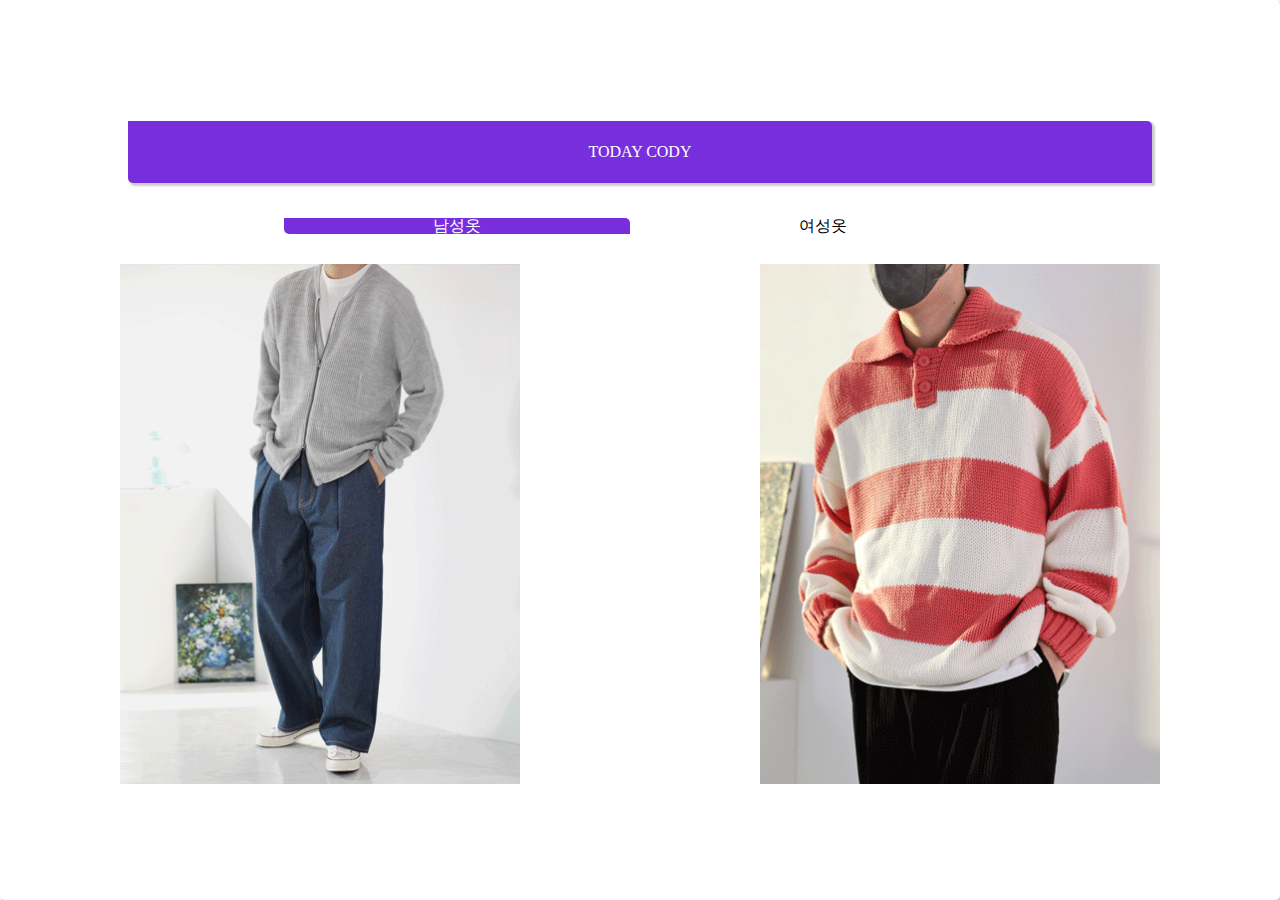
<file: codyPage.html>
<!DOCTYPE html>
<html lang="ko">

<head>
    <meta charset="UTF-8">
    <meta http-equiv="X-UA-Compatible" content="IE=edge">
    <meta name="viewport" content="width=device-width, initial-scale=1.0">
    <link rel="stylesheet" href="https://cdnjs.cloudflare.com/ajax/libs/font-awesome/6.3.0/css/all.min.css">
    <link rel="stylesheet" href="./css/reset.css">
    <link rel="stylesheet" href="./css/slick.css">
    <link rel="stylesheet" href="./css/codyPage.css">
    <title>Document</title>
    <script src="./js/jquery-1.12.4.min.js"></script>
    <script src="./js/slick.min.js"></script>
</head>

<body>

    <!-- 
        오늘의 추천 의상
        온도별로 3개 + (우산여부+@) 추천하기

     -->
    <!-- <a href="https://kr.freepik.com/free-vector/large-set-of-clothes-for-men-and-women-fashion-icons-vector-illustration_10704987.htm#query=%EC%98%B7&position=8&from_view=keyword&track=sph">작가 macrovector</a> 출처 Freepik -->

    <div class="wrap">
        <h3>TODAY CODY</h3>
        <div class="clothBunrew">
            <ul>
                <li class="manCloth on">남성옷</li>
                <li class="girlCloth">여성옷</li>
            </ul>
        </div>

        <div class="man_slide on">
            <ul class="slide_group">
                <li class="slide slide1">
                    <div class="text"></div>
                    <div class="clothes">
                        <div class="introimg1 introimg"></div>
                    </div>
                </li>
                <li class="slide slide2">
                    <div class="text"></div>
                    <div class="clothes">
                        <div class="introimg2 introimg"></div>
                    </div>
                </li>
                <li class="slide slide3">
                    <div class="text"></div>
                    <div class="clothes">
                        <div class="introimg3 introimg"></div>
                    </div>
                </li>
                <li class="slide slide4">
                    <div class="text"></div>
                    <div class="clothes">
                        <div class="introimg4 introimg"></div>
                    </div>
                </li>
                <li class="slide slide5">
                    <div class="text"></div>
                    <div class="clothes">
                        <div class="introimg5 introimg"></div>
                    </div>
                </li>
                <li class="slide slide6">
                    <div class="text"></div>
                    <div class="clothes">
                        <div class="introimg6 introimg"></div>
                    </div>
                </li>
                <li class="slide slide7">
                    <div class="text"></div>
                    <div class="clothes">
                        <div class="introimg7 introimg"></div>
                    </div>
                </li>
                <li class="slide slide8">
                    <div class="text"></div>
                    <div class="clothes">
                        <div class="introimg8 introimg"></div>
                    </div>
                </li>
            </ul>
        </div>

    </div>

    <script type="module">



        $(".introimg1").css("background-image", "url(./img/clothes/9.gif)");
        $(".introimg2").css("background-image", "url(./img/clothes/3.gif)");
        $(".introimg3").css("background-image", "url(./img/clothes/4.gif)");
        $(".introimg4").css("background-image", "url(./img/clothes/5.gif)");
        $(".introimg5").css("background-image", "url(./img/clothes/6.gif)");
        $(".introimg6").css("background-image", "url(./img/clothes/7.gif)");
        $(".introimg7").css("background-image", "url(./img/clothes/1.gif)");
        $(".introimg8").css("background-image", "url(./img/clothes/5.gif)");


        //  클릭시 의상
        $('.clothBunrew ul li.manCloth').on('click', function () {
            $(this).addClass('on').siblings().removeClass('on');
            $('.man_slide').addClass('on');
            $('.girl_slide').removeClass('on')

            $(".introimg1").css("background-image", "url(./img/clothes/9.gif)");
            $(".introimg2").css("background-image", "url(./img/clothes/3.gif)");
            $(".introimg3").css("background-image", "url(./img/clothes/4.gif)");
            $(".introimg4").css("background-image", "url(./img/clothes/5.gif)");
            $(".introimg5").css("background-image", "url(./img/clothes/6.gif)");
            $(".introimg6").css("background-image", "url(./img/clothes/7.gif)");
            $(".introimg7").css("background-image", "url(./img/clothes/1.gif)");
            $(".introimg8").css("background-image", "url(./img/clothes/5.gif)");

        })


        $('.clothBunrew ul li.girlCloth').on('click', function () {
            $(this).addClass('on').siblings().removeClass('on');
            $('.girl_slide').addClass('on');
            $('.man_slide').removeClass('on')

            $(".introimg1").css("background-image", "url(./img/clothes/14.gif)");
            $(".introimg2").css("background-image", "url(./img/clothes/15.gif)");
            $(".introimg3").css("background-image", "url(./img/clothes/16.gif)");
            $(".introimg4").css("background-image", "url(./img/clothes/17.gif)");
            $(".introimg5").css("background-image", "url(./img/clothes/18.gif)");
            $(".introimg6").css("background-image", "url(./img/clothes/19.gif)");
            $(".introimg7").css("background-image", "url(./img/clothes/20.gif)");
            $(".introimg8").css("background-image", "url(./img/clothes/21.gif)");
        })


    </script>
    <script type="module" src="./js/clothPath.js"></script>
</body>

</html>
</file>
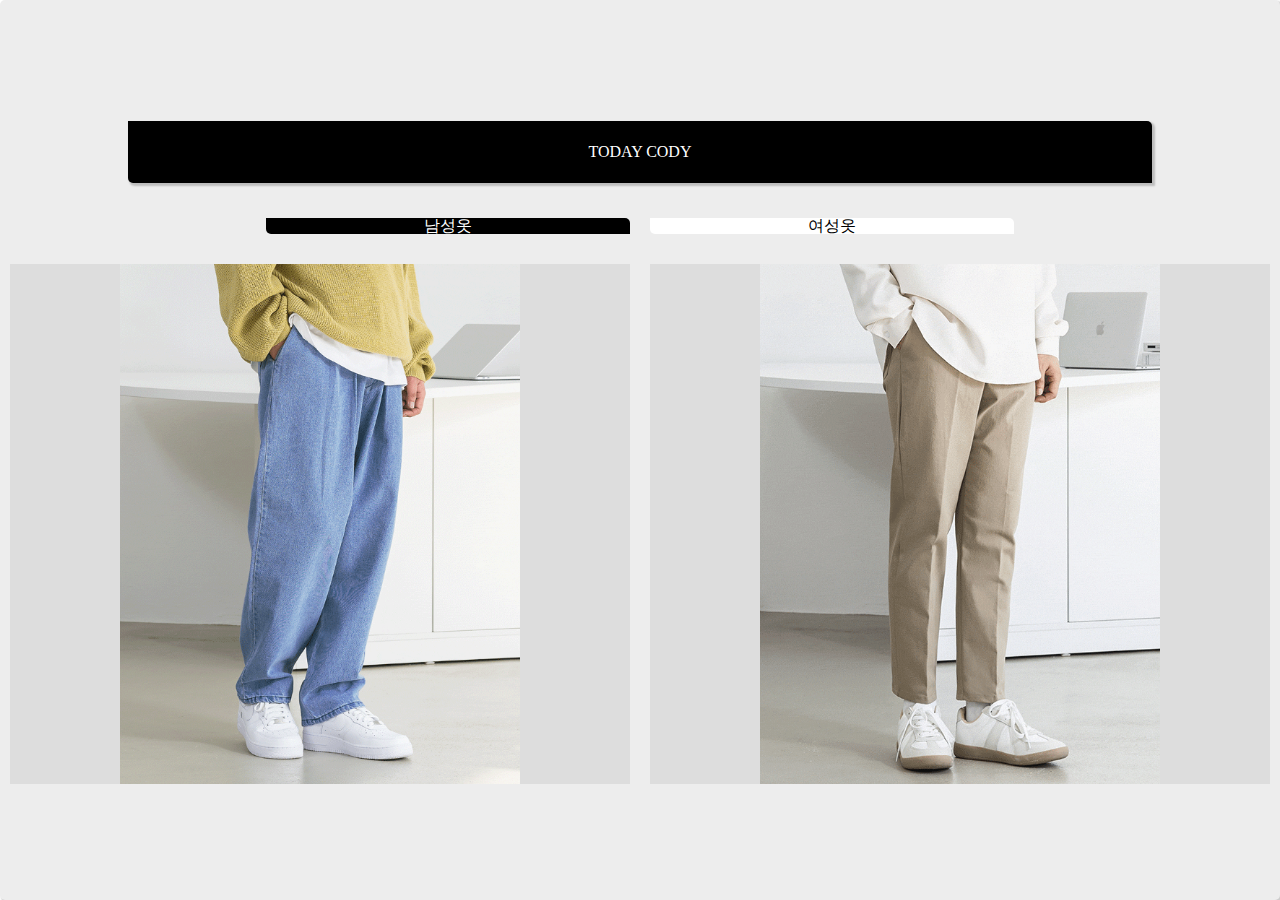
<file: codyPage2.html>
<!DOCTYPE html>
<html lang="ko">

<head>
    <meta charset="UTF-8">
    <meta http-equiv="X-UA-Compatible" content="IE=edge">
    <meta name="viewport" content="width=device-width, initial-scale=1.0">
    <link rel="stylesheet" href="https://cdnjs.cloudflare.com/ajax/libs/font-awesome/6.3.0/css/all.min.css">
    <link rel="stylesheet" href="./css/reset.css">
    <link rel="stylesheet" href="./css/slick.css">
    <link rel="stylesheet" href="./css/codyPage.css">
    <title>Document</title>
    <script src="./js/jquery-1.12.4.min.js"></script>
    <script src="./js/slick.min.js"></script>
    <style>
        .wrap {
            background: #ddd;
        }

        .wrap>div>ul li .clothes {
            display: flex;
            justify-content: center;
            background-color: #ddd;
        }
    </style>

</head>

<body>

    <!-- 
        오늘의 추천 의상
        온도별로 3개 + (우산여부+@) 추천하기

     -->
    <!-- <a href="https://kr.freepik.com/free-vector/large-set-of-clothes-for-men-and-women-fashion-icons-vector-illustration_10704987.htm#query=%EC%98%B7&position=8&from_view=keyword&track=sph">작가 macrovector</a> 출처 Freepik -->

    <div class="wrap" style="background-color: #ededed">
        <h3 class="page2_h3">TODAY CODY</h3>
        <div class="clothBunrew">
            <ul>
                <li class="manCloth page2_span on" >남성옷</li>
                <li class="girlCloth page2_span">여성옷</li>
            </ul>
        </div>

        <div class="man_slide on">
            <ul class="slide_group">
                <li class="slide slide1">
                    <div class="text"></div>
                    <div class="clothes">
                        <div class="introimg1 introimg"></div>
                    </div>
                </li>
                <li class="slide slide2">
                    <div class="text"></div>
                    <div class="clothes">
                        <div class="introimg2 introimg"></div>
                    </div>
                </li>
                <li class="slide slide3">
                    <div class="text"></div>
                    <div class="clothes">
                        <div class="introimg3 introimg"></div>
                    </div>
                </li>
                <li class="slide slide4">
                    <div class="text"></div>
                    <div class="clothes">
                        <div class="introimg4 introimg"></div>
                    </div>
                </li>
                <li class="slide slide5">
                    <div class="text"></div>
                    <div class="clothes">
                        <div class="introimg5 introimg"></div>
                    </div>
                </li>
                <li class="slide slide6">
                    <div class="text"></div>
                    <div class="clothes">
                        <div class="introimg6 introimg"></div>
                    </div>
                </li>
                <li class="slide slide7">
                    <div class="text"></div>
                    <div class="clothes">
                        <div class="introimg7 introimg"></div>
                    </div>
                </li>
                <li class="slide slide8">
                    <div class="text"></div>
                    <div class="clothes">
                        <div class="introimg8 introimg"></div>
                    </div>
                </li>
            </ul>
        </div>

    </div>

    <script type="module">

        $(".introimg1").css("background-image", "url(./img/clothes/rainM1.gif)");
        $(".introimg2").css("background-image", "url(./img/clothes/rainM2.gif)");
        $(".introimg3").css("background-image", "url(./img/clothes/rainM3.gif)");
        $(".introimg4").css("background-image", "url(./img/clothes/rainM4.gif)");
        $(".introimg5").css("background-image", "url(./img/clothes/rainM5.gif)");
        $(".introimg6").css("background-image", "url(./img/clothes/rainM6.gif)");
        $(".introimg7").css("background-image", "url(./img/clothes/rainM7.gif)");
        $(".introimg8").css("background-image", "url(./img/clothes/rainM8.gif)");

        //  클릭시 의상
        $('.clothBunrew ul li.manCloth').on('click', function () {
            $(this).addClass('on').siblings().removeClass('on');
            $('.man_slide').addClass('on');
            $('.girl_slide').removeClass('on')

            $(".introimg1").css("background-image", "url(./img/clothes/rainM1.gif)");
            $(".introimg2").css("background-image", "url(./img/clothes/rainM2.gif)");
            $(".introimg3").css("background-image", "url(./img/clothes/rainM3.gif)");
            $(".introimg4").css("background-image", "url(./img/clothes/rainM4.gif)");
            $(".introimg5").css("background-image", "url(./img/clothes/rainM5.gif)");
            $(".introimg6").css("background-image", "url(./img/clothes/rainM6.gif)");
            $(".introimg7").css("background-image", "url(./img/clothes/rainM7.gif)");
            $(".introimg8").css("background-image", "url(./img/clothes/rainM8.gif)");

        })

        $('.clothBunrew ul li.girlCloth').on('click', function () {
            $(this).addClass('on').siblings().removeClass('on');
            $('.girl_slide').addClass('on');
            $('.man_slide').removeClass('on')

            // 비올떄 의상
            $(".introimg1").css("background-image", "url(./img/clothes/rain1.gif)");
            $(".introimg2").css("background-image", "url(./img/clothes/rain9.gif)");
            $(".introimg3").css("background-image", "url(./img/clothes/rain3.gif)");
            $(".introimg4").css("background-image", "url(./img/clothes/rain4.gif)");
            $(".introimg5").css("background-image", "url(./img/clothes/rain5.gif)");
            $(".introimg6").css("background-image", "url(./img/clothes/rain6.gif)");
            $(".introimg7").css("background-image", "url(./img/clothes/rain7.gif)");
            $(".introimg8").css("background-image", "url(./img/clothes/rain10.gif)");
        })

    </script>
    <script type="module" src="./js/clothPath.js"></script>
</body>

</html>
</file>
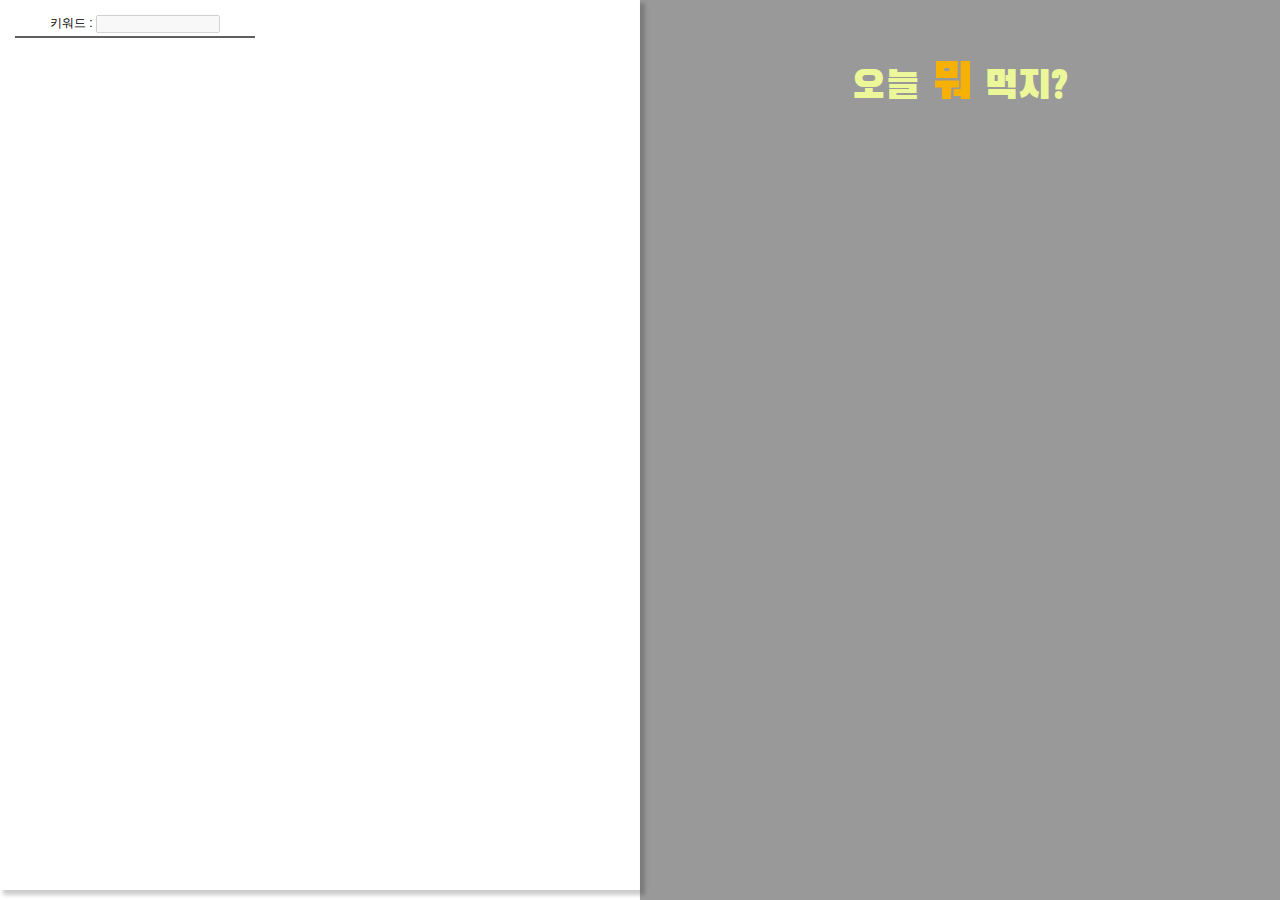
<file: foodPage.html>
<!DOCTYPE html>
<html lang="ko">
<head>
    <meta charset="UTF-8">
    <meta http-equiv="X-UA-Compatible" content="IE=edge">
    <meta name="viewport" content="width=device-width, initial-scale=1.0">
    <link rel="stylesheet" href="https://cdnjs.cloudflare.com/ajax/libs/font-awesome/6.3.0/css/all.min.css">
    <link rel="stylesheet" href="./css/slick.css">
    <link rel="stylesheet" href="./css/reset.css">
    <link rel="stylesheet" href="./css/foodPage.css">
    <link rel="stylesheet" href="./css/foodMap.css">
    <link rel="stylesheet" href="./css/rwdfoodPage.css">
    <title>Document</title>
    <script src="./js/jquery-1.12.4.min.js"></script>
    <script src="./js/slick.min.js"></script>
</head>
<body>
    <!-- 
            Clear       Cloud       Rain
             냉면       칼국수     두부김치
             치킨         짬뽕      부침개
             햄버거       국밥       우동          
            해물탕        부대찌개   삼겹살 
     -->
     <!-- <a href="https://kr.freepik.com/free-vector/food-critic-abstract-illustration_20770429.htm#query=%EC%9D%8C%EC%8B%9D%20%EC%B6%94%EC%B2%9C&position=1&from_view=search&track=ais">작가 vectorjuice</a> 출처 Freepik -->

     <div class="wrap">
        <h3>오늘 <span>뭐</span> 먹지?</h3>
        <div class="slide_outer">
            <div class="slide_group">
                <div class="slide slide1"></div>
                <div class="slide slide2"></div>
                <div class="slide slide3"></div>
                <div class="slide slide4"></div>
                <div class="slide slide5"></div>
            </div>
            <div class="slide_group">
                <div class="slide slide1"></div>
                <div class="slide slide2"></div>
                <div class="slide slide3"></div>
                <div class="slide slide4"></div>
                <div class="slide slide5"></div>
            </div>
            <div class="slide_group">
                <div class="slide slide1"></div>
                <div class="slide slide2"></div>
                <div class="slide slide3"></div>
                <div class="slide slide4"></div>
                <div class="slide slide5"></div>
            </div>
        </div>
     </div>
    
     <div class="map_wrap">
        <div id="map"></div>
    
        <div id="menu_wrap" class="bg_white">
            <div class="option">
                <div>
                    <form onsubmit="searchPlaces(); return false;" id="food_map">
                        키워드 : <input type="text" value="" id="keyword" size="15" disabled> 
                    </form>
                </div>
            </div>
            <hr>
            <ul id="placesList"></ul>
            <div id="pagination"></div>
        </div>
    </div>


     <script type="text/javascript" src="//dapi.kakao.com/v2/maps/sdk.js?appkey=a5ebc956a3759fbda56548584f8140dc&libraries=services"></script>
     <script src="./js/foodPage.js"></script>
     <script type="module" src="./js/foodMap.js"></script>
     <script type="module" src="./js/foodPath.js"></script>
     <script type="module">
        import rand from './js/rand.js'
        import refFood from './js/refFood.js'
        import searchPlaces from './js/foodMap.js'
        

        let testType = rand(1, 3);
        console.log(testType);
        refFood(testType);

        var keymenu = ""

        $('.slide').on('click', function(){
            keymenu = $(this).attr("data-menu")
            console.log(keymenu)
            searchPlaces(keymenu)
            $('.wrap h3 span').text(keymenu)
        })
    </script>
</body>
</html>
</file>
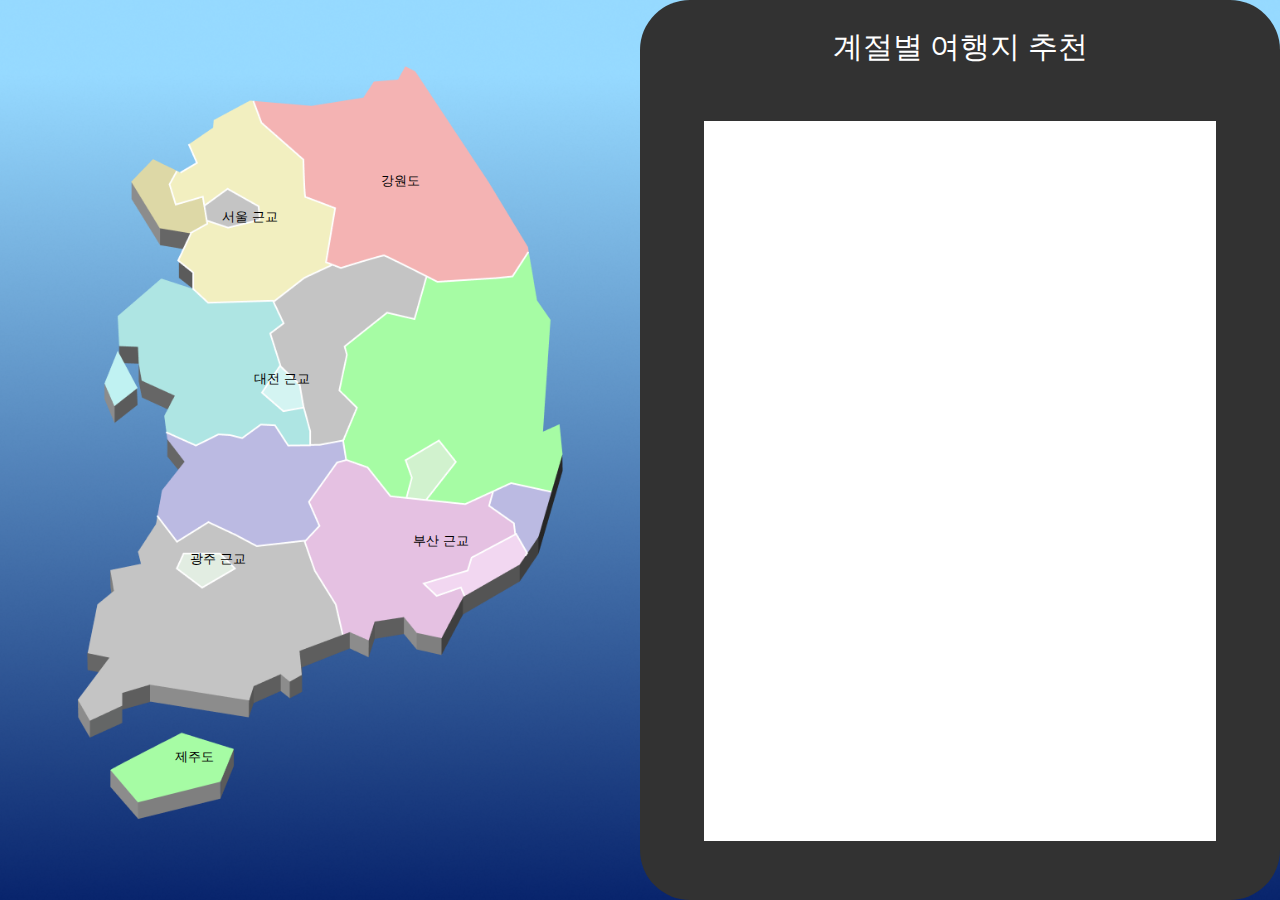
<file: travel.html>
<!DOCTYPE html>
<html lang="ko">
<head>
    <meta charset="UTF-8">
    <meta http-equiv="X-UA-Compatible" content="IE=edge">
    <meta name="viewport" content="width=device-width, initial-scale=1.0">
    <title>여행지 추천</title>
    <link rel="stylesheet" href="https://cdnjs.cloudflare.com/ajax/libs/font-awesome/6.3.0/css/all.min.css">
    <link rel="stylesheet" href="./css/reset.css">
    <link rel="stylesheet" href="./css/travel.css">
    <link rel="stylesheet" href="./css/travelrwd.css">
    <link rel="stylesheet" href="./css/slick.css">
    <script src="./js/jquery-1.12.4.min.js"></script>
    <script src="./js/slick.min.js"></script>

    
</head>
<body>
    <!-- 
        봄 3월~5월                 3월20일~4월10일 벚꽃
        여름 6월~8월 산 바다 계곡
        가을 9월~11월 단풍
        겨울 12월~2월 설경
    -->

    <section id="section">
            <div id="map">
                <div class="btnBox">
                    <button type="button" id="seoul">서울 근교</button>
                    <button type="button" id="busan">부산 근교</button>
                    <button type="button" id="gangwon">강원도</button>
                    <button type="button" id="daejeon">대전 근교</button>
                    <button type="button" id="gwangju">광주 근교</button>
                    <button type="button" id="jeju">제주도</button>
                </div>
            </div>
            <div id="contBox">
                <h2 class="title">계절별 여행지 추천</h2>
                <button type="button" id="close">닫기</button>
                <div class="imgBox">
                    <!-- <div id="arrow"></div> -->
                    <div class="img img1">
                        <p class="spring seoul">서울<br><br>남산</p>
                        <p class="spring busan">부산<br><br>온천천</p>
                        <p class="spring gangwon">강원도<br><br>강릉 경포대</p>
                        <p class="spring daejeon">대전<br><br>오월드</p>
                        <p class="spring gwangju">광주<br><br>국립 박물관</p>
                        <p class="spring jeju">제주<br><br>휴애리 자연 생활 공원</p>

                        <p class="summer seoul"></p>
                        <p class="summer busan">부산<br><br>해운대</p>
                        <p class="summer gangwon"></p>
                        <p class="summer daejeon"></p>
                        <p class="summer gwangju"></p>
                        <p class="summer jeju"></p>

                        <p class="fall seoul"></p>
                        <p class="fall busan"></p>
                        <p class="fall gangwon"></p>
                        <p class="fall daejeon"></p>
                        <p class="fall gwangju"></p>
                        <p class="fall jeju"></p>

                        <p class="winter seoul"></p>
                        <p class="winter busan"></p>
                        <p class="winter gangwon"></p>
                        <p class="winter daejeon"></p>
                        <p class="winter gwangju"></p>
                        <p class="winter jeju"></p>
                    </div>
                    <div class="img img2">
                        <p class="spring seoul">서울<br><br>석촌 호수</p>
                        <p class="spring busan">부산<br><br>을숙도 생태 공원</p>
                        <p class="spring gangwon">강원도<br><br>반곡역</p>
                        <p class="spring daejeon">세종<br><br>중앙 공원</p>
                        <p class="spring gwangju">나주<br><br>빛가람 호수 공원</p>
                        <p class="spring jeju">제주<br><br>휴애리 동백 정원</p>

                        <p class="summer seoul"></p>
                        <p class="summer busan"></p>
                        <p class="summer gangwon"></p>
                        <p class="summer daejeon"></p>
                        <p class="summer gwangju"></p>
                        <p class="summer jeju"></p>
                        
                        <p class="fall seoul"></p>
                        <p class="fall busan"></p>
                        <p class="fall gangwon"></p>
                        <p class="fall daejeon"></p>
                        <p class="fall gwangju"></p>
                        <p class="fall jeju"></p>

                        <p class="winter seoul"></p>
                        <p class="winter busan"></p>
                        <p class="winter gangwon"></p>
                        <p class="winter daejeon"></p>
                        <p class="winter gwangju"></p>
                        <p class="winter jeju"></p>
                    </div>
                    <div class="img img3">
                        <p class="spring seoul">서울<br><br>경희대학교</p>
                        <p class="spring busan">포항<br><br>영일대 호수 공원</p>
                        <p class="spring gangwon">강원도<br><br>삼척 맹방</p>
                        <p class="spring daejeon">공주<br><br>한옥 마을</p>
                        <p class="spring gwangju">광주<br><br>어린이 공원</p>
                        <p class="spring jeju">제주<br><br>산방산 유채꽃밭</p>

                        <p class="summer seoul"></p>
                        <p class="summer busan"></p>
                        <p class="summer gangwon"></p>
                        <p class="summer daejeon"></p>
                        <p class="summer gwangju"></p>
                        <p class="summer jeju"></p>

                        <p class="fall seoul"></p>
                        <p class="fall busan"></p>
                        <p class="fall gangwon"></p>
                        <p class="fall daejeon"></p>
                        <p class="fall gwangju"></p>
                        <p class="fall jeju"></p>

                        <p class="winter seoul"></p>
                        <p class="winter busan"></p>
                        <p class="winter gangwon"></p>
                        <p class="winter daejeon"></p>
                        <p class="winter gwangju"></p>
                        <p class="winter jeju"></p>
                    </div>
                    <div class="img img4">
                        <p class="spring seoul">인천<br><br>대공원</p>
                        <p class="spring busan">대구<br><br>지저동 벚꽃 터널</p>
                        <p class="spring gangwon">강원도<br><br>속초 설악산</p>
                        <p class="spring daejeon">전주<br><br>동물원</p>
                        <p class="spring gwangju">남원<br><br>광한루</p>
                        <p class="spring jeju">제주<br><br>걸매 생태 공원</p>

                        <p class="summer seoul"></p>
                        <p class="summer busan"></p>
                        <p class="summer gangwon"></p>
                        <p class="summer daejeon"></p>
                        <p class="summer gwangju"></p>
                        <p class="summer jeju"></p>

                        <p class="fall seoul"></p>
                        <p class="fall busan"></p>
                        <p class="fall gangwon"></p>
                        <p class="fall daejeon"></p>
                        <p class="fall gwangju"></p>
                        <p class="fall jeju"></p>

                        <p class="winter seoul"></p>
                        <p class="winter busan"></p>
                        <p class="winter gangwon"></p>
                        <p class="winter daejeon"></p>
                        <p class="winter gwangju"></p>
                        <p class="winter jeju"></p>
                    </div>
                    <div class="img img5">
                        <p class="spring seoul">인천<br><br>수봉 공원</p>
                        <p class="spring busan">대구<br><br>이월드</p>
                        <p class="spring gangwon">강원도<br><br>춘천댐</p>
                        <p class="spring daejeon">전주<br><br>완산 공원</p>
                        <p class="spring gwangju">장성<br><br>호수변길</p>
                        <p class="spring jeju">제주<br><br>칠십리 공원</p>

                        <p class="summer seoul"></p>
                        <p class="summer busan"></p>
                        <p class="summer gangwon"></p>
                        <p class="summer daejeon"></p>
                        <p class="summer gwangju"></p>
                        <p class="summer jeju"></p>

                        <p class="fall seoul"></p>
                        <p class="fall busan"></p>
                        <p class="fall gangwon"></p>
                        <p class="fall daejeon"></p>
                        <p class="fall gwangju"></p>
                        <p class="fall jeju"></p>

                        <p class="winter seoul"></p>
                        <p class="winter busan"></p>
                        <p class="winter gangwon"></p>
                        <p class="winter daejeon"></p>
                        <p class="winter gwangju"></p>
                        <p class="winter jeju"></p>
                    </div>
                    <div class="img img6">
                        <p class="spring seoul">수원<br><br>만석 공원</p>
                        <p class="spring busan">울산<br><br>무거천</p>
                        <p class="spring gangwon">강원도<br><br>영월 연당원</p>
                        <p class="spring daejeon">전주<br><br>아중 호수</p>
                        <p class="spring gwangju">장성<br><br>유채꽃밭</p>
                        <p class="spring jeju">제주<br><br>한림 공원</p>

                        <p class="summer seoul"></p>
                        <p class="summer busan"></p>
                        <p class="summer gangwon"></p>
                        <p class="summer daejeon"></p>
                        <p class="summer gwangju"></p>
                        <p class="summer jeju"></p>

                        <p class="fall seoul"></p>
                        <p class="fall busan"></p>
                        <p class="fall gangwon"></p>
                        <p class="fall daejeon"></p>
                        <p class="fall gwangju"></p>
                        <p class="fall jeju"></p>

                        <p class="winter seoul"></p>
                        <p class="winter busan"></p>
                        <p class="winter gangwon"></p>
                        <p class="winter daejeon"></p>
                        <p class="winter gwangju"></p>
                        <p class="winter jeju"></p>
                    </div>
                </div>
            </div>
    </section>
    <script type="module" src="./js/travel.js"></script>
</body>
</html>
</file>
<file: css/codyPage.css>
@charset "utf-8";
body {
    color:#fff;
    position: relative;
}

/* body::before{
    content: "";
    opacity: 0.2;
    position: absolute;
    top: 0px;
    left: 0px;
    background-color: #000;
    z-index:-1
} */

.wrap {
    height: 100%;
    display: flex;
    flex-direction: column;
    justify-content: center;
    background: #fff;
    box-shadow: 2px 2px 2px 1px rgb(0 0 0 / 20%);
    border-radius: 5px;
}

h3 {
    text-align: center;
    padding: 23px 0;
    margin: 20px auto;
    background: #772FDD;
    width: 80%;
    box-shadow: 2px 2px 2px 1px rgba(0, 0, 0, 0.2);
    border-radius: 0 5px 0 5px;
}
.page2_h3 {     background: #000;
}

.wrap > div > ul {
    flex: 1;
    display: flex;
    flex-wrap: wrap;
    /* align-items: center; */
    justify-content: center;
}

.wrap > div > ul li {
    flex:0 1 45%;
    margin:15px 10px;
    border-radius: 5px;
    background: #Fff;
    display: flex;
    flex-direction: column;
    align-items: center;
    color: #000;
    border-radius: 0 5px 0 5px;
    
}

.wrap > div > ul li .clothes {
    display: flex;
    justify-content: center;
}

.wrap > div > ul li .clothes img{
    box-shadow: 2px 2px 2px 1px rgba(0, 0, 0, 0.2);
}


.wrap > #tips {
    margin: 15px auto;
    text-align: left;
    color:#000;
}

.wrap > #tips > span {
    background: #772FDD;
    border-radius: 7px;
    padding: 2px 9px;
    margin-right: 3px;
    color: #fff;
}
.clothBunrew { margin:0 auto;width:60%;}
.clothBunrew ul{
    
    display: flex;

}   
.clothBunrew ul li.page2_span { flex:1; text-align: center; cursor: pointer; background: #fff;}
.clothBunrew ul li.page2_span.on { background-color: #000; color:#fff;}

.clothBunrew ul li { flex:1; text-align: center; cursor: pointer;}
.clothBunrew ul li.on { background-color: #772FDD; color:#fff;}
/* .slide { width:100% !important; height:100%;} */
.slick-slide .introimg {
    display: inline-block;
    width:400px;
    height:520px;
    background-position: center center;
    background-size: cover;
}
</file>
<file: css/foodPage.css>
@charset "utf-8";
@import url('https://fonts.googleapis.com/css2?family=Black+Han+Sans&display=swap');
/* font-family: 'Black Han Sans', sans-serif; */

body {
    color:#fff;
    /* background: #ddd; */
    /* width: 100%; */
    /* display: inline-block; */
    display: flex;
}

.wrap {
    /* position: relative; */
    flex: 1;
    order:2;
    text-align: center;
    background: rgba(0, 0, 0, 0.4);
    box-shadow: 2px 2px 2px 1px rgba(0, 0, 0, 0.2);
    height: 100%;
    overflow: hidden;
}


.wrap h3 {
    margin: 60px 0 50px 0;
    font-size: 40px;
    color:#ECF79A;
    font-family: 'Black Han Sans', sans-serif;
}

.wrap h3 span {
    font-size: 50px;
    color:#F6B104;
}

.wrap .slide_outer {
    
}

.wrap .slide_group {
    display: none;
}

.wrap .slide_group.on {
    display: block;
}

.wrap .slide {
    position: relative;
    height: 50vh;
    background-size: cover;
    background-position: center;
    border-radius: 10px;
}

.wrap .slide_group .slide5 {
    background-image: url(../img/foods/refmenu.jpg);
    transition: 0.5s all;
}

.wrap .slide_group .slide:hover {
    transform: scale(0.9);
}

.wrap .slide_group:nth-child(1) .slide1 {
    background-image: url(../img/foods/naengmyeon.jpg)
}

.wrap .slide_group:nth-child(1) .slide2 {
    background-image: url(../img/foods/chicken.jpg)
}

.wrap .slide_group:nth-child(1) .slide3 {
    background-image: url(../img/foods/hamburger.jpg)
}

.wrap .slide_group:nth-child(1) .slide4 {
    background-image: url(../img/foods/haemool.jpg)
}

.wrap .slide_group:nth-child(2) .slide1 {
    background-image: url(../img/foods/calguksu.jpg)
}

.wrap .slide_group:nth-child(2) .slide2 {
    background-image: url(../img/foods/jjambbong.jpg)
}

.wrap .slide_group:nth-child(2) .slide3 {
    background-image: url(../img/foods/gukbap.jpg)
}

.wrap .slide_group:nth-child(2) .slide4 {
    background-image: url(../img/foods/budaejjigae.jpg)
}

.wrap .slide_group:nth-child(3) .slide1 {
    background-image: url(../img/foods/tofu.jpg)
}

.wrap .slide_group:nth-child(3) .slide2 {
    background-image: url(../img/foods/buchimgae.jpg)
}

.wrap .slide_group:nth-child(3) .slide3 {
    background-image: url(../img/foods/wudong.jpg)
}

.wrap .slide_group:nth-child(3) .slide4 {
    background-image: url(../img/foods/samgyeobsal.jpg)
}

.wrap .slide {
    margin: 0 10px;
    transform: scale(0.85);
    transition: all 0.5s;
    opacity: 0.5;
}

.wrap .slide.slick-active {
    opacity: 0.7;
}

.wrap .slide.slick-active.slick-center.slick-current {
    opacity: 1;
    transform: scale(1);
    position: relative;
} 

.wrap .slide.slick-active.slick-center.slick-current::before {
    content: "";
    background: rgba(0, 0, 0, 0.1);
    position:absolute;
    left:0; top:0; right:0; bottom:0;
    opacity: 0;
    transition: 0.5s all;
}

.wrap .slide.slick-active.slick-center.slick-current:hover::before {
    opacity: 1;
}
</file>
<file: css/foodMap.css>
.map_wrap,
.map_wrap * {
    margin: 0 auto;
    font-family: 'Malgun Gothic', dotum, '돋움', sans-serif;
    font-size: 12px;
    color:#000;
}

.map_wrap a,
.map_wrap a:hover,
.map_wrap a:active {
    color: #000;
    text-decoration: none;
}

.map_wrap {
    order:1;
    flex: 1;
    position: relative;
    height: 100%;
    padding-bottom: 10px;
}

 .map_wrap #map {
    max-width:100%;
    height: 100%;
    position:relative;
    overflow:hidden;
    box-shadow: 4px 4px 4px 1px rgba(0, 0, 0, 0.2);
}

 #menu_wrap {
    position: absolute;
    top: 0;
    left: 0;
    bottom: 0;
    width: 250px;
    margin: 10px 0 30px 10px;
    padding: 5px;
    overflow-y: auto;
    background: rgba(255, 255, 255, 0.7);
    z-index: 1;
    font-size: 12px;
    border-radius: 10px;
}

.bg_white {
    background: #fff;
}

#menu_wrap hr {
    display: block;
    height: 1px;
    border: 0;
    border-top: 2px solid #5F5F5F;
    margin: 3px 0;
}

#menu_wrap .option {
    text-align: center;
}

#menu_wrap .option p {
    margin: 10px 0;
}

#menu_wrap .option button {
    margin-left: 5px;
}

#placesList li {
    list-style: none;
}

#placesList .item {
    position: relative;
    border-bottom: 1px solid #888;
    overflow: hidden;
    cursor: pointer;
    min-height: 65px;
}

#placesList .item span {
    display: block;
    margin-top: 4px;
}

#placesList .item h5,
#placesList .item .info {
    text-overflow: ellipsis;
    overflow: hidden;
    white-space: nowrap;
}

#placesList .item .info {
    padding: 10px 0 10px 55px;
}

#placesList .info .gray {
    color: #8a8a8a;
}

#placesList .info .jibun {
    padding-left: 26px;
    background: url(https://t1.daumcdn.net/localimg/localimages/07/mapapidoc/places_jibun.png) no-repeat;
}

#placesList .info .tel {
    color: #009900;
}

#placesList .item .markerbg {
    float: left;
    position: absolute;
    width: 36px;
    height: 37px;
    margin: 10px 0 0 10px;
    background: url(https://t1.daumcdn.net/localimg/localimages/07/mapapidoc/marker_number_blue.png) no-repeat;
}

#placesList .item .marker_1 {
    background-position: 0 -10px;
}

#placesList .item .marker_2 {
    background-position: 0 -56px;
}

#placesList .item .marker_3 {
    background-position: 0 -102px
}

#placesList .item .marker_4 {
    background-position: 0 -148px;
}

#placesList .item .marker_5 {
    background-position: 0 -194px;
}

#placesList .item .marker_6 {
    background-position: 0 -240px;
}

#placesList .item .marker_7 {
    background-position: 0 -286px;
}

#placesList .item .marker_8 {
    background-position: 0 -332px;
}

#placesList .item .marker_9 {
    background-position: 0 -378px;
}

#placesList .item .marker_10 {
    background-position: 0 -423px;
}

#placesList .item .marker_11 {
    background-position: 0 -470px;
}

#placesList .item .marker_12 {
    background-position: 0 -516px;
}

#placesList .item .marker_13 {
    background-position: 0 -562px;
}

#placesList .item .marker_14 {
    background-position: 0 -608px;
}

#placesList .item .marker_15 {
    background-position: 0 -654px;
}

#pagination {
    margin: 10px auto;
    text-align: center;
}

#pagination a {
    display: inline-block;
    margin-right: 10px;
}

#pagination .on {
    font-weight: bold;
    cursor: default;
    color: #777;
}
</file>
<file: css/rwdfoodPage.css>
@charset "utf-8"; @media screen and (max-width:988px){
    body {
        flex-direction: column;
    }
    .wrap {
        order: 1;
    }
    .map_wrap {
        order: 2;
    }
    .wrap h3 {
        margin: 20px 0;
    }
    .wrap .slide {
        height: 25vh;
    }
    .map_wrap,
    .map_wrap * {
        margin: 0;
    }
}
</file>
<file: css/travel.css>
@charset "UTF-8";
#section {
  width: 100%;
  height: 100%;
  display: flex;
  background-image: url(../img/바다색.png);
  background-position: center;
  background-size: cover;
  color: #fff;
  text-align: center;
}
#section #map {
  flex: 1;
  background-image: url(../img/map.png);
  background-repeat: no-repeat;
  background-position: center;
  background-size: contain;
}
#section #map .btnBox {
  width: 100%;
  height: 100%;
  position: relative;
}
#section #map .btnBox button {
  position: absolute;
  border: none;
  padding: 10px;
  border-radius: 5px;
}
#section #map .btnBox button.on {
  background: orange;
  color: #fff;
}
#section #map .btnBox #seoul {
  top: 22%;
  right: 55%;
}
#section #map .btnBox #busan {
  top: 58%;
  left: 63%;
}
#section #map .btnBox #gangwon {
  top: 18%;
  left: 58%;
}
#section #map .btnBox #daejeon {
  top: 40%;
  right: 50%;
}
#section #map .btnBox #gwangju {
  top: 60%;
  right: 60%;
}
#section #map .btnBox #jeju {
  top: 82%;
  right: 65%;
}
#section #contBox {
  align-items: center;
  justify-content: center;
  width: 50%;
  background: rgb(50, 50, 50);
  border-radius: 50px;
  display: flex;
  flex-direction: column;
}
#section #contBox.close {
  display: none;
}
#section #contBox h2 {
  font-size: 30px;
  padding-top: 5%;
}
#section #contBox #close {
  padding: 20px;
  font-size: 30px;
  color: #000;
  background: #fff;
  border: none;
  border-radius: 10px;
  display: none;
  position: absolute;
  top: 15px;
  right: 30px;
}
#section #contBox .imgBox {
  display: flex;
  flex-wrap: wrap;
  width: 80%;
  height: 80%;
  margin: auto;
  background: #fff;
  padding: 3%;
}
#section #contBox .imgBox .img {
  flex: 1 1 35%;
  display: flex;
  background-size: cover;
  background-repeat: no-repeat;
  background-position: center;
  align-items: center;
  justify-content: center;
}
#section #contBox .imgBox .img p {
  background: rgba(0, 0, 0, 0.6);
  width: 100%;
  height: 100%;
  opacity: 0;
  transition: all 0.3s;
  display: none;
  font-size: 20px;
  padding-top: 20%;
}
#section #contBox .imgBox .img.img:hover p {
  opacity: 1;
}
#section #contBox.spring.seoul .img, #section #contBox.spring.seoul .seoul.spring {
  display: block;
}
#section #contBox.spring.seoul .img1 {
  background-image: url(../img/봄서울남산.png);
}
#section #contBox.spring.seoul .img2 {
  background-image: url(../img/벚꽃석촌호수.png);
}
#section #contBox.spring.seoul .img3 {
  background-image: url(../img/벚꽃경희대.png);
}
#section #contBox.spring.seoul .img4 {
  background-image: url(../img/벚꽃인천대공원.png);
}
#section #contBox.spring.seoul .img5 {
  background-image: url(../img/봄인천수봉공원.png);
}
#section #contBox.spring.seoul .img6 {
  background-image: url(../img/봄수원만석공원.png);
}
#section #contBox.spring.busan .img, #section #contBox.spring.busan .busan.spring {
  display: block;
}
#section #contBox.spring.busan .img1 {
  background-image: url(../img/봄부산온천천.png);
}
#section #contBox.spring.busan .img2 {
  background-image: url(../img/벚꽃부산을숙도생태공원.png);
}
#section #contBox.spring.busan .img3 {
  background-image: url(../img/포항영일대호수공원.JPG);
}
#section #contBox.spring.busan .img4 {
  background-image: url(../img/벚꽃대구지저동벚꽃터널.png);
}
#section #contBox.spring.busan .img5 {
  background-image: url(../img/벚꽃대구이월드.png);
}
#section #contBox.spring.busan .img6 {
  background-image: url(../img/울산무거천.JPG);
}
#section #contBox.spring.gangwon .img, #section #contBox.spring.gangwon .gangwon.spring {
  display: block;
}
#section #contBox.spring.gangwon .img1 {
  background-image: url(../img/강원강릉경포대.png);
}
#section #contBox.spring.gangwon .img2 {
  background-image: url(../img/강원반곡역벚꽃.png);
}
#section #contBox.spring.gangwon .img3 {
  background-image: url(../img/강원삼척맹방꽃길.png);
}
#section #contBox.spring.gangwon .img4 {
  background-image: url(../img/강원속초설악산.png);
}
#section #contBox.spring.gangwon .img5 {
  background-image: url(../img/강원춘천댐벚꽃.png);
}
#section #contBox.spring.gangwon .img6 {
  background-image: url(../img/강원영월연당원.jpg);
}
#section #contBox.spring.daejeon .img, #section #contBox.spring.daejeon .daejeon.spring {
  display: block;
}
#section #contBox.spring.daejeon .img1 {
  background-image: url(../img/봄대전오월드.png);
}
#section #contBox.spring.daejeon .img2 {
  background-image: url(../img/봄세종중앙공원.jpg);
}
#section #contBox.spring.daejeon .img3 {
  background-image: url(../img/봄공주한옥마을.png);
}
#section #contBox.spring.daejeon .img4 {
  background-image: url(../img/벚꽃전주동물원.png);
}
#section #contBox.spring.daejeon .img5 {
  background-image: url(../img/벚꽃전주완산공원.png);
}
#section #contBox.spring.daejeon .img6 {
  background-image: url(../img/봄전주아중호수.png);
}
#section #contBox.spring.gwangju .img, #section #contBox.spring.gwangju .gwangju.spring {
  display: block;
}
#section #contBox.spring.gwangju .img1 {
  background-image: url(../img/봄광주박물관.png);
}
#section #contBox.spring.gwangju .img2 {
  background-image: url(../img/나주빛가람호수공원.png);
}
#section #contBox.spring.gwangju .img3 {
  background-image: url(../img/봄광주어린이공원.png);
}
#section #contBox.spring.gwangju .img4 {
  background-image: url(../img/봄남원광한루.png);
}
#section #contBox.spring.gwangju .img5 {
  background-image: url(../img/봄장성호수변길.png);
}
#section #contBox.spring.gwangju .img6 {
  background-image: url(../img/봄장성유채꽃밭.png);
}
#section #contBox.spring.jeju .img, #section #contBox.spring.jeju .jeju.spring {
  display: block;
}
#section #contBox.spring.jeju .img1 {
  background-image: url(../img/봄제주휴애리자연생활공원.png);
}
#section #contBox.spring.jeju .img2 {
  background-image: url(../img/봄제주휴애리동백정원.png);
}
#section #contBox.spring.jeju .img3 {
  background-image: url(../img/봄제주산방산유채꽃밭.png);
}
#section #contBox.spring.jeju .img4 {
  background-image: url(../img/봄제주걸매생태공원.png);
}
#section #contBox.spring.jeju .img5 {
  background-image: url(../img/봄제주칠십리공원.png);
}
#section #contBox.spring.jeju .img6 {
  background-image: url(../img/봄제주한림공원.png);
}
#section #contBox.summer.seoul .img, #section #contBox.summer.seoul .seoul.summer {
  display: block;
}
#section #contBox.summer.seoul .img1 {
  background-image: url();
}
#section #contBox.summer.seoul .img2 {
  background-image: url();
}
#section #contBox.summer.seoul .img3 {
  background-image: url();
}
#section #contBox.summer.seoul .img4 {
  background-image: url();
}
#section #contBox.summer.seoul .img5 {
  background-image: url();
}
#section #contBox.summer.seoul .img6 {
  background-image: url();
}
#section #contBox.summer.busan .img, #section #contBox.summer.busan .busan.summer {
  display: block;
}
#section #contBox.summer.busan .img1 {
  background-image: url(../img/여름해운대.png);
}
#section #contBox.summer.busan .img2 {
  background-image: url();
}
#section #contBox.summer.busan .img3 {
  background-image: url();
}
#section #contBox.summer.busan .img4 {
  background-image: url();
}
#section #contBox.summer.busan .img5 {
  background-image: url();
}
#section #contBox.summer.busan .img6 {
  background-image: url();
}
#section #contBox.summer.gangwon .img, #section #contBox.summer.gangwon .gangwon.summer {
  display: block;
}
#section #contBox.summer.gangwon .img1 {
  background-image: url();
}
#section #contBox.summer.gangwon .img2 {
  background-image: url();
}
#section #contBox.summer.gangwon .img3 {
  background-image: url();
}
#section #contBox.summer.gangwon .img4 {
  background-image: url();
}
#section #contBox.summer.gangwon .img5 {
  background-image: url();
}
#section #contBox.summer.gangwon .img6 {
  background-image: url();
}
#section #contBox.summer.daejeon .img, #section #contBox.summer.daejeon .daejeon.summer {
  display: block;
}
#section #contBox.summer.daejeon .img1 {
  background-image: url();
}
#section #contBox.summer.daejeon .img2 {
  background-image: url();
}
#section #contBox.summer.daejeon .img3 {
  background-image: url();
}
#section #contBox.summer.daejeon .img4 {
  background-image: url();
}
#section #contBox.summer.daejeon .img5 {
  background-image: url();
}
#section #contBox.summer.daejeon .img6 {
  background-image: url();
}
#section #contBox.summer.gwangju .img, #section #contBox.summer.gwangju .gwangju.summer {
  display: block;
}
#section #contBox.summer.gwangju .img1 {
  background-image: url();
}
#section #contBox.summer.gwangju .img2 {
  background-image: url();
}
#section #contBox.summer.gwangju .img3 {
  background-image: url();
}
#section #contBox.summer.gwangju .img4 {
  background-image: url();
}
#section #contBox.summer.gwangju .img5 {
  background-image: url();
}
#section #contBox.summer.gwangju .img6 {
  background-image: url();
}
#section #contBox.summer.jeju .img, #section #contBox.summer.jeju .jeju.summer {
  display: block;
}
#section #contBox.summer.jeju .img1 {
  background-image: url();
}
#section #contBox.summer.jeju .img2 {
  background-image: url();
}
#section #contBox.summer.jeju .img3 {
  background-image: url();
}
#section #contBox.summer.jeju .img4 {
  background-image: url();
}
#section #contBox.summer.jeju .img5 {
  background-image: url();
}
#section #contBox.summer.jeju .img6 {
  background-image: url();
}
#section #contBox.fall.seoul .img, #section #contBox.fall.seoul .seoul.fall {
  display: block;
}
#section #contBox.fall.seoul .img1 {
  background-image: url();
}
#section #contBox.fall.seoul .img2 {
  background-image: url();
}
#section #contBox.fall.seoul .img3 {
  background-image: url();
}
#section #contBox.fall.seoul .img4 {
  background-image: url();
}
#section #contBox.fall.seoul .img5 {
  background-image: url();
}
#section #contBox.fall.seoul .img6 {
  background-image: url();
}
#section #contBox.fall.busan .img, #section #contBox.fall.busan .busan.fall {
  display: block;
}
#section #contBox.fall.busan .img1 {
  background-image: url();
}
#section #contBox.fall.busan .img2 {
  background-image: url();
}
#section #contBox.fall.busan .img3 {
  background-image: url();
}
#section #contBox.fall.busan .img4 {
  background-image: url();
}
#section #contBox.fall.busan .img5 {
  background-image: url();
}
#section #contBox.fall.busan .img6 {
  background-image: url();
}
#section #contBox.fall.gangwon .img, #section #contBox.fall.gangwon .gangwon.fall {
  display: block;
}
#section #contBox.fall.gangwon .img1 {
  background-image: url();
}
#section #contBox.fall.gangwon .img2 {
  background-image: url();
}
#section #contBox.fall.gangwon .img3 {
  background-image: url();
}
#section #contBox.fall.gangwon .img4 {
  background-image: url();
}
#section #contBox.fall.gangwon .img5 {
  background-image: url();
}
#section #contBox.fall.gangwon .img6 {
  background-image: url();
}
#section #contBox.fall.daejeon .img, #section #contBox.fall.daejeon .daejeon.fall {
  display: block;
}
#section #contBox.fall.daejeon .img1 {
  background-image: url();
}
#section #contBox.fall.daejeon .img2 {
  background-image: url();
}
#section #contBox.fall.daejeon .img3 {
  background-image: url();
}
#section #contBox.fall.daejeon .img4 {
  background-image: url();
}
#section #contBox.fall.daejeon .img5 {
  background-image: url();
}
#section #contBox.fall.daejeon .img6 {
  background-image: url();
}
#section #contBox.fall.gwangju .img, #section #contBox.fall.gwangju .gwangju.fall {
  display: block;
}
#section #contBox.fall.gwangju .img1 {
  background-image: url();
}
#section #contBox.fall.gwangju .img2 {
  background-image: url();
}
#section #contBox.fall.gwangju .img3 {
  background-image: url();
}
#section #contBox.fall.gwangju .img4 {
  background-image: url();
}
#section #contBox.fall.gwangju .img5 {
  background-image: url();
}
#section #contBox.fall.gwangju .img6 {
  background-image: url();
}
#section #contBox.fall.jeju .img, #section #contBox.fall.jeju .jeju.fall {
  display: block;
}
#section #contBox.fall.jeju .img1 {
  background-image: url();
}
#section #contBox.fall.jeju .img2 {
  background-image: url();
}
#section #contBox.fall.jeju .img3 {
  background-image: url();
}
#section #contBox.fall.jeju .img4 {
  background-image: url();
}
#section #contBox.fall.jeju .img5 {
  background-image: url();
}
#section #contBox.fall.jeju .img6 {
  background-image: url();
}
#section #contBox.winter.seoul .img, #section #contBox.winter.seoul .seoul.winter {
  display: block;
}
#section #contBox.winter.seoul .img1 {
  background-image: url();
}
#section #contBox.winter.seoul .img2 {
  background-image: url();
}
#section #contBox.winter.seoul .img3 {
  background-image: url();
}
#section #contBox.winter.seoul .img4 {
  background-image: url();
}
#section #contBox.winter.seoul .img5 {
  background-image: url();
}
#section #contBox.winter.seoul .img6 {
  background-image: url();
}
#section #contBox.winter.busan .img, #section #contBox.winter.busan .busan.winter {
  display: block;
}
#section #contBox.winter.busan .img1 {
  background-image: url();
}
#section #contBox.winter.busan .img2 {
  background-image: url();
}
#section #contBox.winter.busan .img3 {
  background-image: url();
}
#section #contBox.winter.busan .img4 {
  background-image: url();
}
#section #contBox.winter.busan .img5 {
  background-image: url();
}
#section #contBox.winter.busan .img6 {
  background-image: url();
}
#section #contBox.winter.gangwon .img, #section #contBox.winter.gangwon .gangwon.winter {
  display: block;
}
#section #contBox.winter.gangwon .img1 {
  background-image: url();
}
#section #contBox.winter.gangwon .img2 {
  background-image: url();
}
#section #contBox.winter.gangwon .img3 {
  background-image: url();
}
#section #contBox.winter.gangwon .img4 {
  background-image: url();
}
#section #contBox.winter.gangwon .img5 {
  background-image: url();
}
#section #contBox.winter.gangwon .img6 {
  background-image: url();
}
#section #contBox.winter.daejeon .img, #section #contBox.winter.daejeon .daejeon.winter {
  display: block;
}
#section #contBox.winter.daejeon .img1 {
  background-image: url();
}
#section #contBox.winter.daejeon .img2 {
  background-image: url();
}
#section #contBox.winter.daejeon .img3 {
  background-image: url();
}
#section #contBox.winter.daejeon .img4 {
  background-image: url();
}
#section #contBox.winter.daejeon .img5 {
  background-image: url();
}
#section #contBox.winter.daejeon .img6 {
  background-image: url();
}
#section #contBox.winter.gwangju .img, #section #contBox.winter.gwangju .gwangju.winter {
  display: block;
}
#section #contBox.winter.gwangju .img1 {
  background-image: url();
}
#section #contBox.winter.gwangju .img2 {
  background-image: url();
}
#section #contBox.winter.gwangju .img3 {
  background-image: url();
}
#section #contBox.winter.gwangju .img4 {
  background-image: url();
}
#section #contBox.winter.gwangju .img5 {
  background-image: url();
}
#section #contBox.winter.gwangju .img6 {
  background-image: url();
}
#section #contBox.winter.jeju .img, #section #contBox.winter.jeju .jeju.winter {
  display: block;
}
#section #contBox.winter.jeju .img1 {
  background-image: url();
}
#section #contBox.winter.jeju .img2 {
  background-image: url();
}
#section #contBox.winter.jeju .img3 {
  background-image: url();
}
#section #contBox.winter.jeju .img4 {
  background-image: url();
}
#section #contBox.winter.jeju .img5 {
  background-image: url();
}
#section #contBox.winter.jeju .img6 {
  background-image: url();
}/*# sourceMappingURL=travel.css.map */
</file>
<file: css/travelrwd.css>
@media screen and (max-width: 1024px) {
  #section #contBox {
    position: absolute;
    top: 50%;
    left: 50%;
    transform: translate(-50%, -50%);
    width: 70%;
    height: 80%;
  }
  #section #contBox #close {
    display: block;
  }
}
@media screen and (min-width: 1025px) {
  #section #contBox {
    display: flex;
  }
}/*# sourceMappingURL=travelrwd.css.map */
</file>
